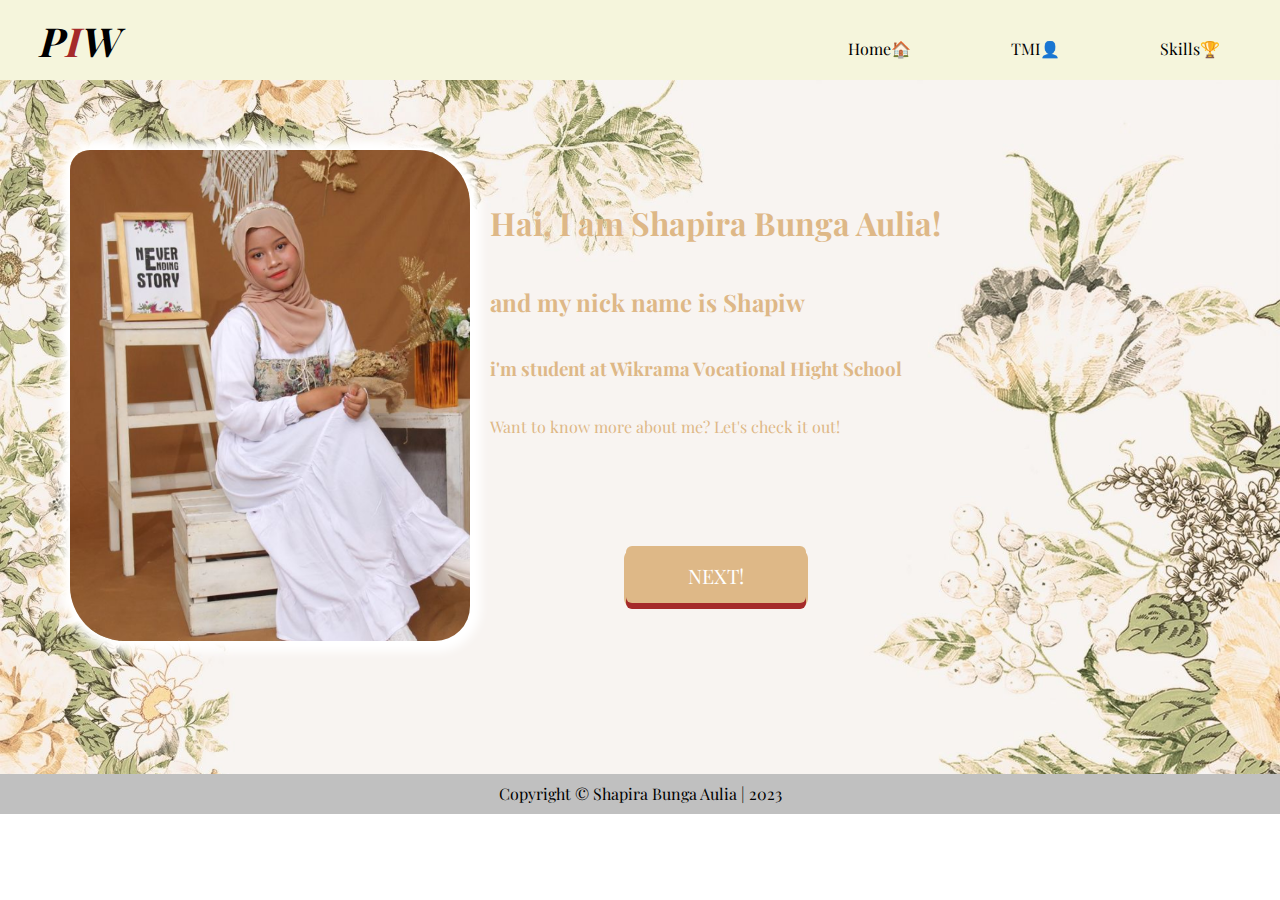
<file: index.html>
<!DOCTYPE html>
<html lang="em">
    <head>
        <meta charset="utf-8">
        <meta name="viewport" content="width=device-width, initial=scale=1.0">
        <link rel="stylesheet" href="style.css">
        <title>SHAPIRA BUNGA AULIA</title>
        </head>
    <body>
        <!--header-->
        <header>
            <div class="logo">
                P<span style="color:brown;">I</span>W
            </div>
            <nav>
                    <ul>
                        <li><a href="index.html">Home🏠</a></li>
                        <li><a href="about.html">TMI👤</a></li>
                        <li><a href="contact.html">Skills🏆</a></li>
                    </ul>
            </nav>
        </header>
        <!--end of header-->

        <!-- main -->
            <main>
                <div>
                    <img src="image/me.png" alt="profile" class="img-profile">
                
                <div class="content-profile">
                    <h1>Hai, I am Shapira Bunga Aulia!</h1>
                    <h2>and my nick name is Shapiw </h2>
                    <h3>i'm student at Wikrama Vocational Hight School</h3>
                    <p> Want to know more about me? Let's check it out! </p>

                    <a href="about.html" class="button">
                        <span class="content">Next!</span></a>
                </div>
            </div>
            </main>
         <!-- end of main -->
        
         <!-- footer -->
        <footer>
                Copyright &copy Shapira Bunga Aulia | 2023
        </footer>
          <!-- end of footer -->

    </body>
</html>
</file>
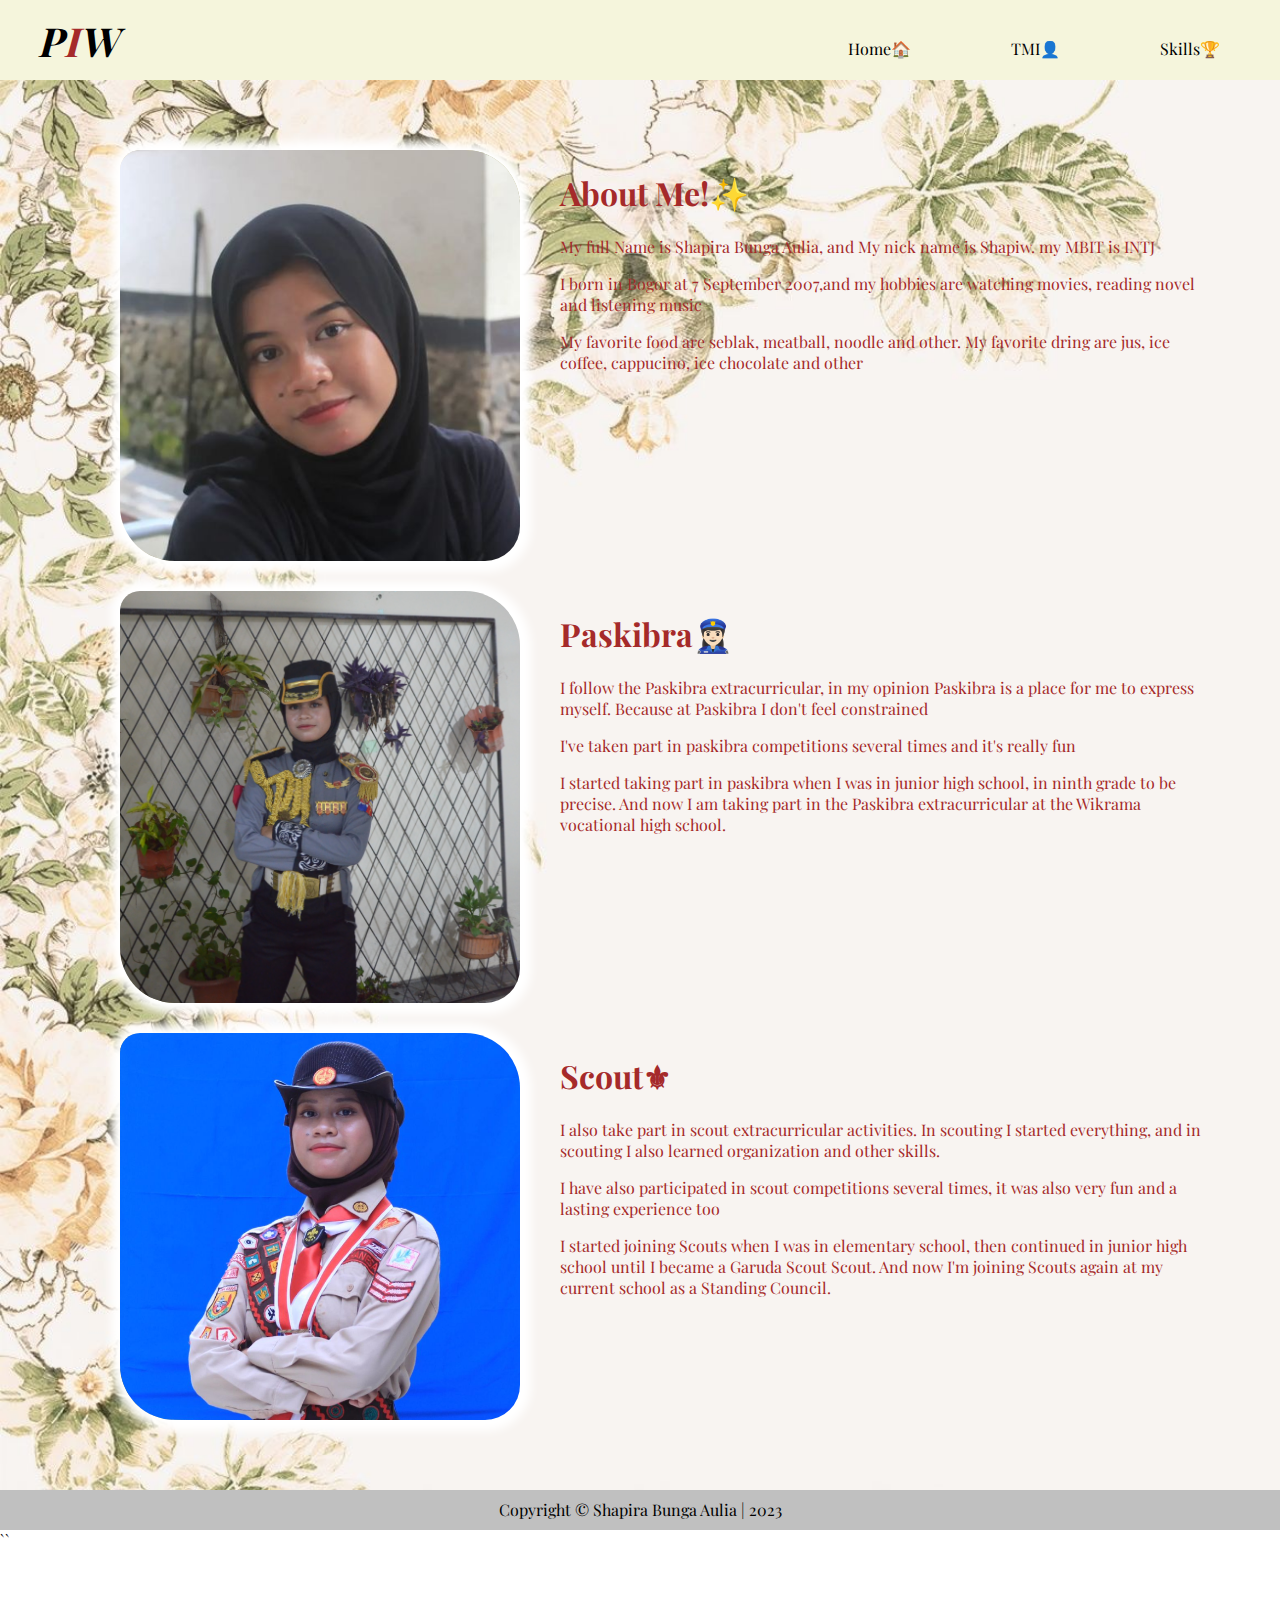
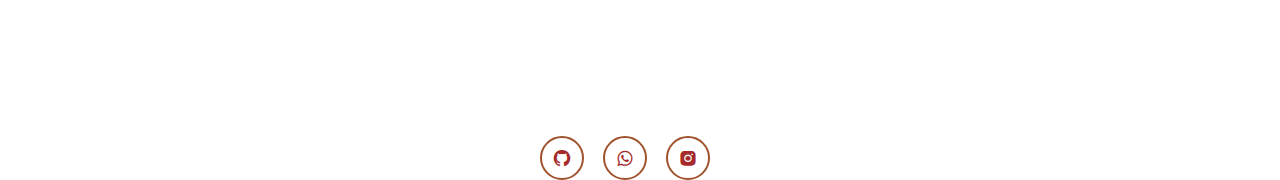
<file: about.html>
<!DOCTYPE html>
<html lang="em">
    <head>
        <meta charset="utf-8">
        <meta name="viewport" content="width=device-width, initial=scale=1.0">
        <link rel="stylesheet" href="style.css">
        <link href='https://unpkg.com/boxicons@2.1.4/css/boxicons.min.css' rel='stylesheet'>
        <title>SHAPIRA BUNGA AULIA</title>
    </head>
    <body>
        <!--header-->
        <header>
            <div class="logo">
                P<span style="color:brown;">I</span>W
            </div>
            <nav>
                    <ul>
                        <li><a href="index.html">Home🏠</a></li>
                        <li><a href="about.html">TMI👤</a></li>
                        <li><a href="contact.html">Skills🏆</a></li>
                    </ul>
            </nav>
        </header>

        <main>
            <div class="main-card">

                <div class="card3">
                  <img src="image/me4.png" alt="profile" class="tmi-profile">
                  <h1>About Me!✨</h1>
                  <p>My full Name is Shapira Bunga Aulia, and My nick name is Shapiw. my MBIT is INTJ</p>
                  <p>I born in Bogor at 7 September 2007,and my hobbies are watching movies, reading novel and listening music</p>
                  <p>My favorite food are seblak, meatball, noodle and other. My favorite dring are jus, ice coffee, cappucino, ice chocolate and other</p>
                </div>

              <div class="card">
                <img src="image/me2.JPG" alt="profile" class="tmi-profile">
                <h1>Paskibra👮🏻‍♀</h1>
                <p>I follow the Paskibra extracurricular, in my opinion Paskibra is a place for me to express myself. Because at Paskibra I don't feel constrained</p>
                <p>I've taken part in paskibra competitions several times and it's really fun</p>
                <P>I started taking part in paskibra when I was in junior high school, in ninth grade to be precise. And now I am taking part in the Paskibra extracurricular at the Wikrama vocational high school.</P>
              </div>

              <div class="card2">
                <img src="image/me3.png" alt="profile" class="tmi-profile">
                <h1>Scout⚜</h1>
                <p>I also take part in scout extracurricular activities. In scouting I started everything, and in scouting I also learned organization and other skills.</p>
                <p>I have also participated in scout competitions several times, it was also very fun and a lasting experience too</p>
                <p>I started joining Scouts when I was in elementary school, then continued in junior high school until I became a Garuda Scout Scout. And now I'm joining Scouts again at my current school as a Standing Council.</p>
              </div>
            </div>

            <div class="home-sci">
              <a href="https://github.com/Shapira-Bunga-Aulia/NewPortofolio.github.io.git"><i class='bx bxl-github'></i></a>
              <a href="#"><i class='bx bxl-whatsapp'></i></a>
              <a href="https://www.instagram.com/_imyour.piw/"><i class='bx bxl-instagram-alt'></i></a>
            </div>
          </main>

        <footer>
           Copyright &copy Shapira Bunga Aulia | 2023
        </footer>
        
    </body>
</html>``
</file>
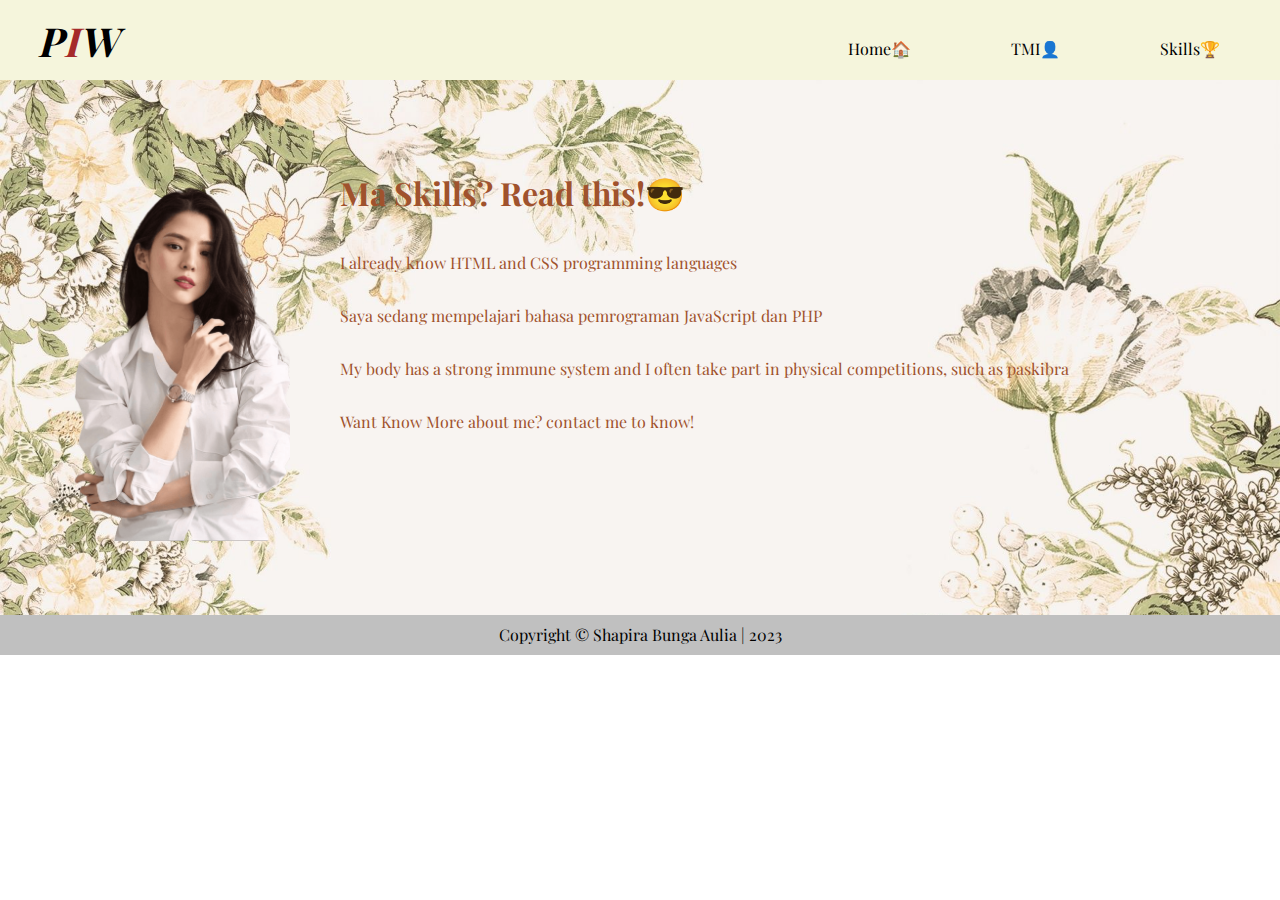
<file: contact.html>
<!DOCTYPE html>
<html lang="em">
    <head>
        <meta charset="utf-8">
        <meta name="viewport" content="width=device-width, initial=scale=1.0">
        <link rel="stylesheet" href="style.css">
        <title>SHAPIRA BUNGA AULIA</title>
        </head>
    <body>
        <!--header-->
        <header>
            <div class="logo">
                P<span style="color:brown;">I</span>W
            </div>
            <nav>
                    <ul>
                        <li><a href="index.html">Home🏠</a></li>
                        <li><a href="about.html">TMI👤</a></li>
                        <li><a href="contact.html">Skills🏆</a></li>
                    </ul>
            </nav>
            
        </header>
          <!-- end of header -->

          <!-- main -->
        <main>
            <div class="main-profile">
                <div class="main-img">
                <img src="image/hansoohee.profile.png" width="220px" alt="profile">
            </div>

            <div class="skills">
                <h1>Ma Skills? Read this!😎</h1>
                <p>I already know HTML and CSS programming languages</p>
                <p>Saya sedang mempelajari bahasa pemrograman JavaScript dan PHP</p>
                <p>My body has a strong immune system and I often take part in physical competitions, such as paskibra</p>
                <p>Want Know More about me? contact me to know!</p>
            </div>

            </div>
        </main>
         <!-- end of main -->

         <!-- footer -->
        <footer>
            Copyright &copy Shapira Bunga Aulia | 2023
        </footer>
        <!-- end of footer -->

    </body>
</html>
</file>
<file: style.css>
@import url('https://fonts.googleapis.com/css2?family=Playfair+Display&display=swap');

a {
    text-decoration: none;
    color: black;
}

body {
    font-family: "Playfair Display", sans-serif;
    margin: 0;
    padding: 0;
}

nav li {
    list-style: none;
    float: left;
    margin-right: 20px;
    padding: 10px 40px;
    align-items: center;
}

nav li:hover {
    background-color: sienna;
    color: white;
    border-radius: 20px;
    transition: 0.5s;
}

nav li a:hover {
    color: white;
}

header {
    width: 100%;
    height: 80px;
    background-color: beige;
    display: flex;
    align-items: center;
    justify-content: space-between;
}

.logo {
    font-size: 40px;
    font-weight: bold;
    font-style: italic;
    padding: 10px 40px;
}

.img-profile {
    width: 400px;
    border-radius: 20px 55px 35px;
    margin-right: 20px;
    box-shadow: 1px 1px 10px 10px white;
    float: left;
    display: flex;
}

main {
    display: flex;
    flex-direction: row;
    /* padding: 80px; */
    /* background-color: aliceblue */
    background-image: url(image/bgvintage.jpg) ;
    background-size: cover;
    padding: 70px 70px;
}


.content-profile {
    display: flex;
    flex-direction: column;
    margin-top: 30px;
    color: burlywood ;
    display: flex;
}

.main-card {
    display: flex;
    flex-direction: column;
}

footer {
    background-color: silver;
    text-align: center;
    height: 40px;
    color: black;
    line-height: 40px;
}

/* @media screen and (max-width:768px;) {
    
} */

 .button {
    width: 180px;
    height: 57px;
    margin: 95px auto;
    display: block;;
    position: relative;
    border: 2px solid burlywood;
    border-radius: 11px;
    background-color: bisque;
}

.button .content  {
    display: block;
    position: absolute;
    bottom: 4px;
    font-size: 20px;
    line-height: 60px;
    font-weight: 400;
    background-color: burlywood;
    color: white;
    height: 100%;
    width: 100%;
    text-align: center;
    text-transform: uppercase;
    box-shadow: 0px 6px 0px brown;
    border-radius: 6px;
    transition: all 0.15s linear;
}

.button:active .content {
    bottom: 0;
    box-shadow: 0px 0px 0px bisque;
}

 .tmi-profile {
    width: 400px;
    border-radius: 20px 55px 35px;
    margin-right: 40px;box-shadow: 1px 1px 10px 10px white;
    float: left;
    display: flex;
    flex-direction: column;
}

.card {
    color: brown;
    margin-left: 50px;
    margin-bottom: 30px;
}

.card2 {
    color: brown;
    margin-left: 50px;
    flex-direction: column;
}

.card3 {
    color: brown;
    margin-left: 50px;
    margin-bottom: 30px;
}

/*  */
.skills {
    color: sienna;
    margin-left: 50px;
    margin-bottom: 30px;
    float: left;
    display: flex;
    flex-direction: column;
}

.main-profile {
    display: flex;
}
/*  */

.home-sci {
    position: absolute;
    bottom: -55rem;
    width: 170px;
    display: flex;
    justify-content: space-between;
    margin-top: 100px;
    text-align: center;
    margin-left: 470px;
}

.home-sci a {
    position: relative;
    display: inline-flex;
    justify-content: center;
    align-items: center;
    width: 40px;
    height: 40px;
    background: transparent;
    border: 2px solid sienna;
    border-radius: 50%;
    font-size: 20px;
    color: brown;
    text-decoration: none;
    z-index: 1;
    overflow: hidden;
    transition: 0.5s;
    
}

.home-sci a:hover {
    color: #081b29;
}

.home-sci a::before {
    content: '';
    position: absolute;
    top: 0;
    left: 0;
    width: 0;
    height: 100%;
    background: silver;
    z-index: -1;
    transition: .5s;
}

.home-sci a:hover:before {
    width: 100%;
}
</file>
